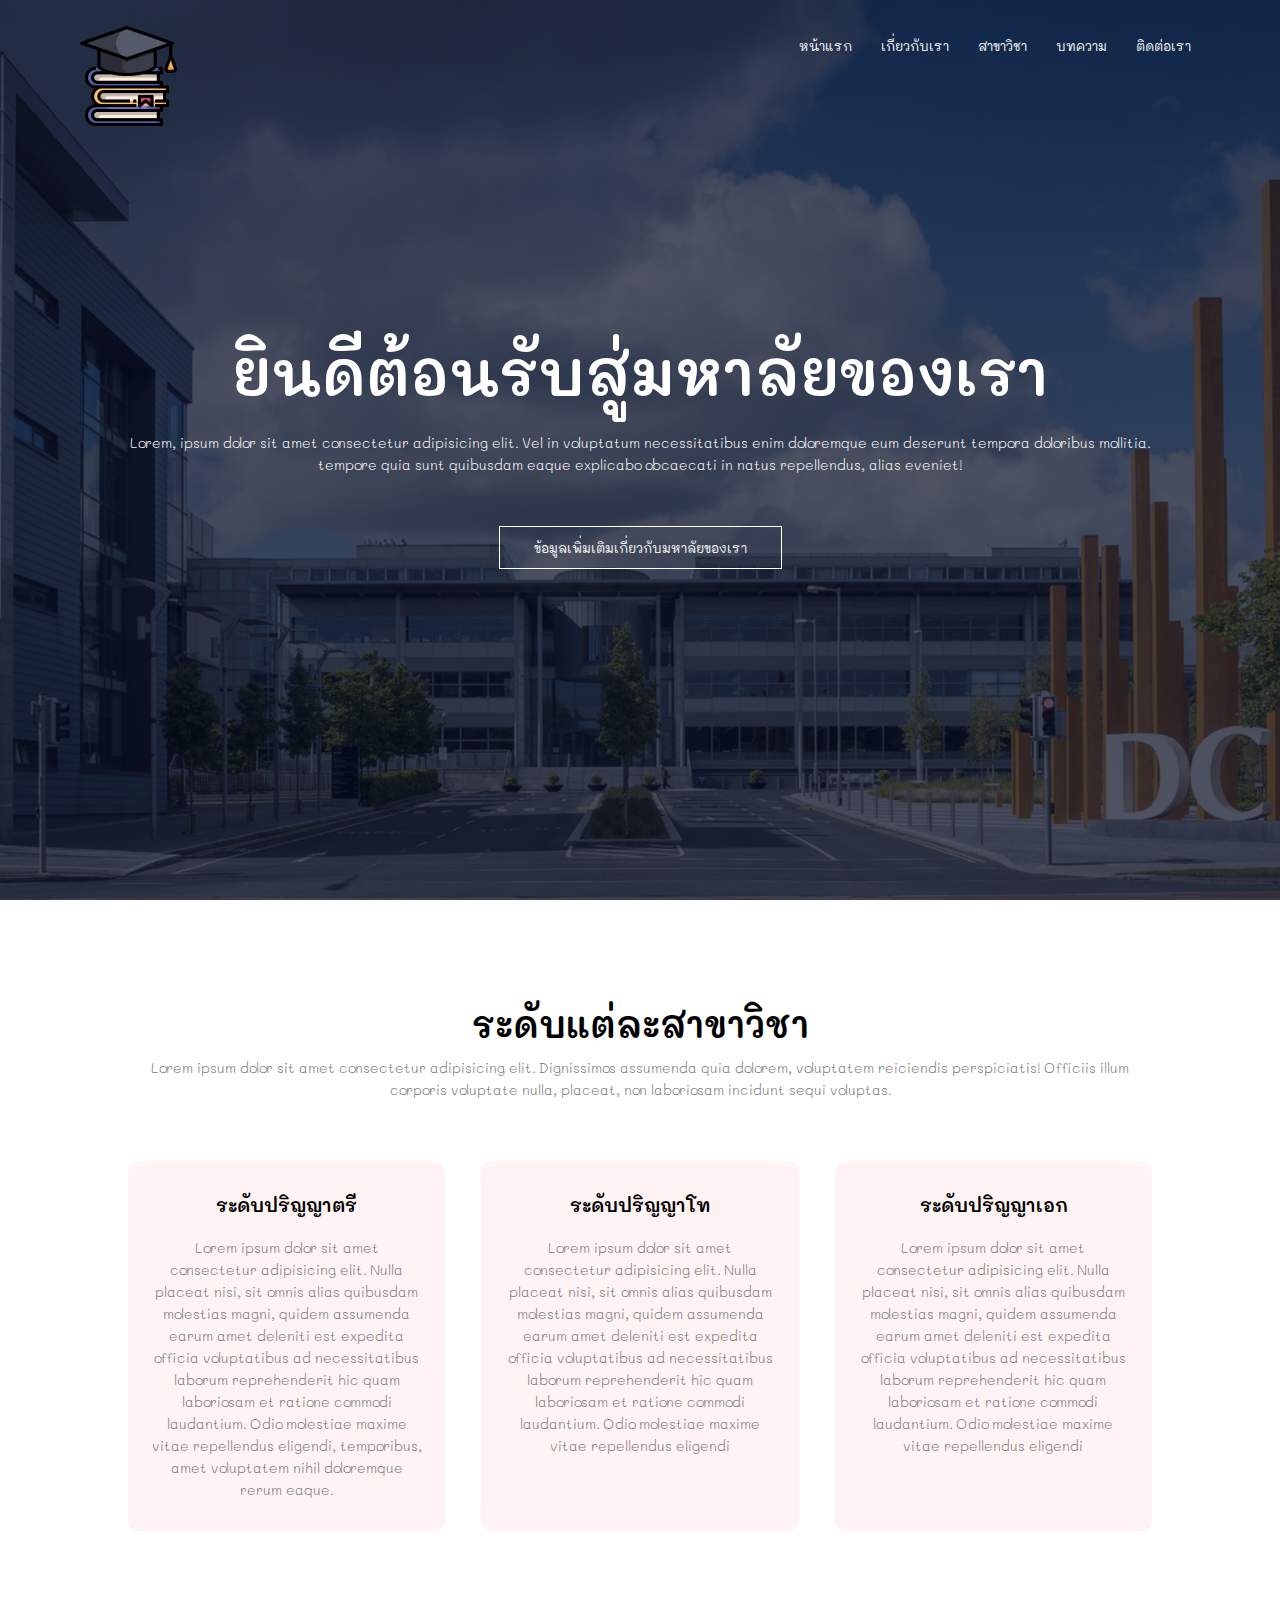
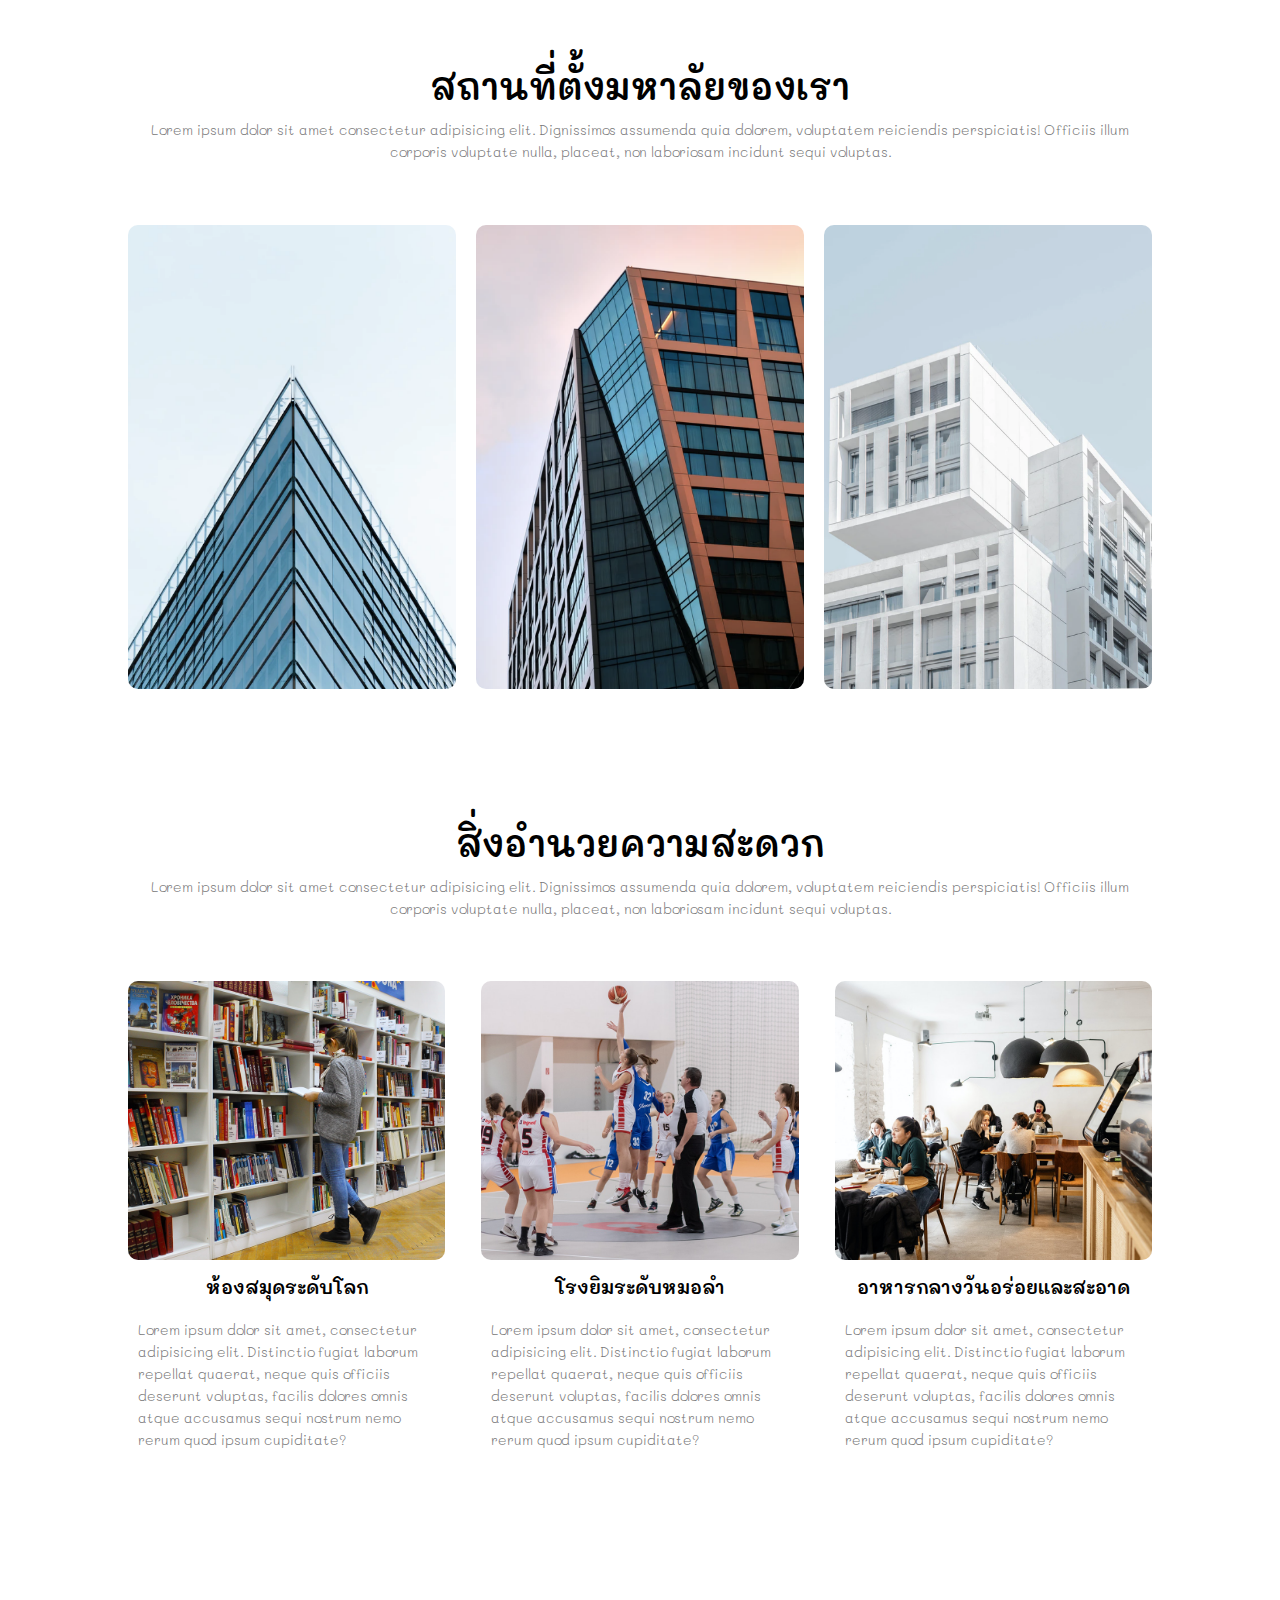
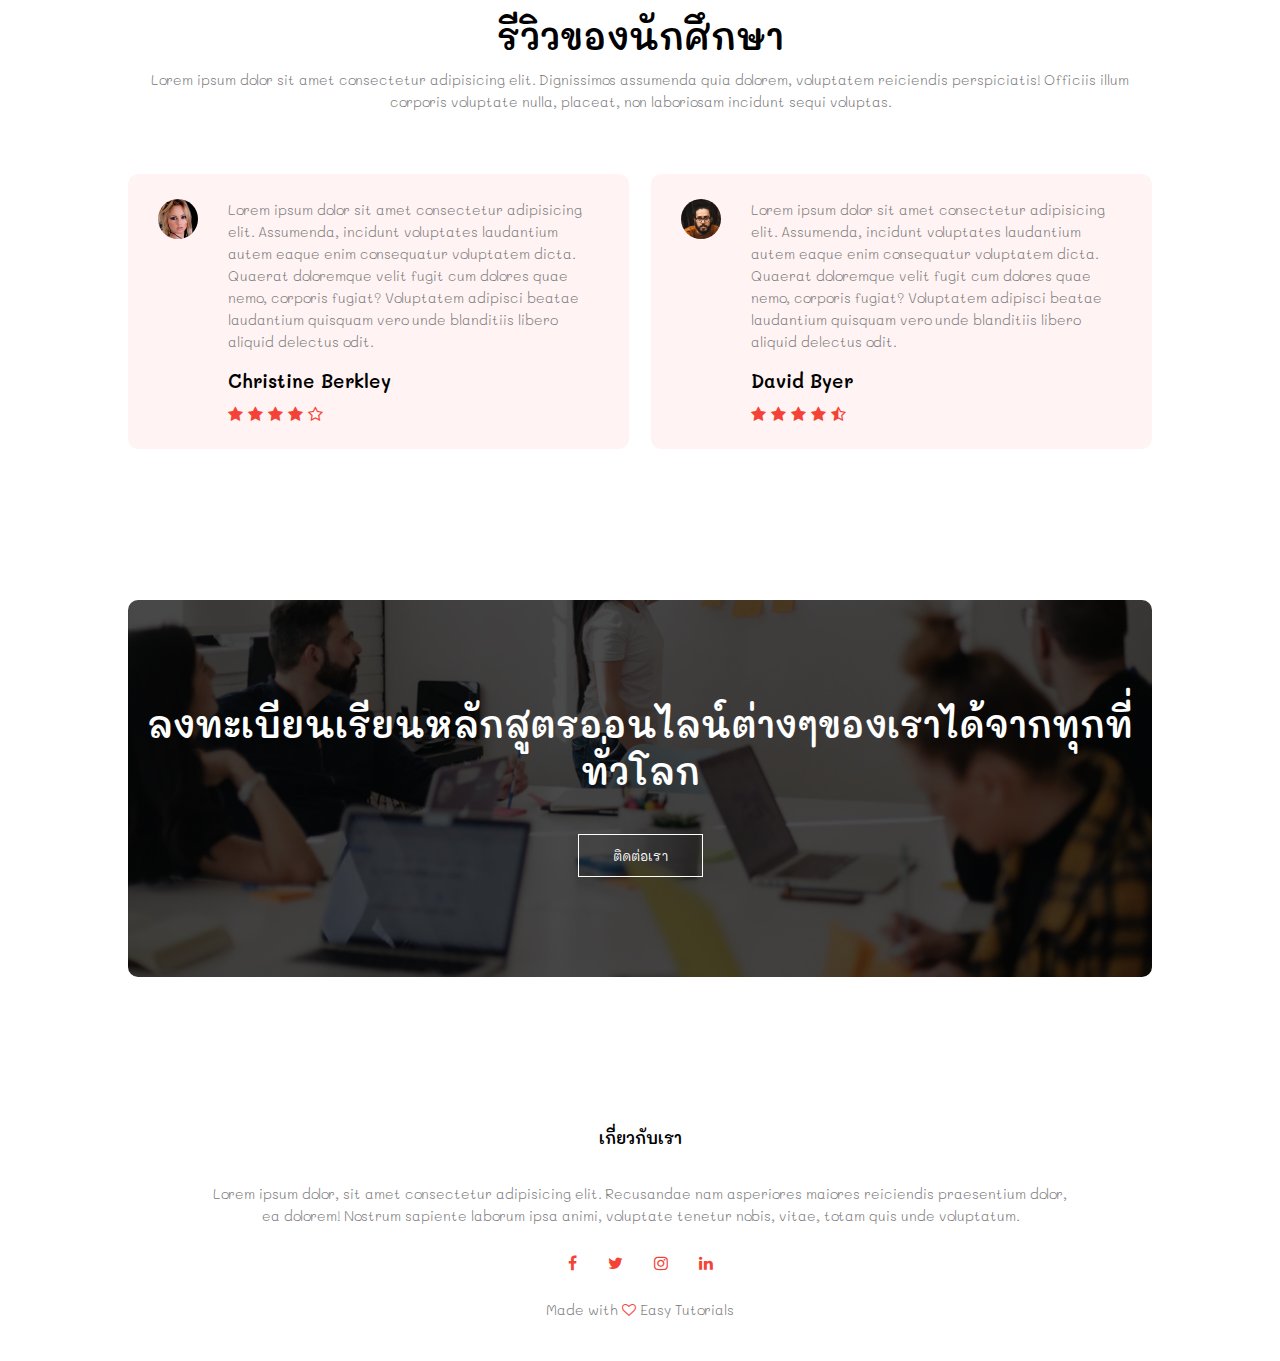
<file: index.html>
<!DOCTYPE html>
<html lang="en">
<head>
    <meta charset="UTF-8">
    <meta name="viewport" content="width=device-width, initial-scale=1.0">
    <title>University Website Design</title>
    <link rel="stylesheet" href="style.css">
    <link rel="stylesheet" href="https://cdnjs.cloudflare.com/ajax/libs/font-awesome/4.7.0/css/font-awesome.min.css">
</head>
<body>
    <section class="header">
        <nav>
            <a href="index.html"><img src="/eduford_img/graduation.png" alt=""></a>
            <div class="nav-links" id="navLinks">
                <i class="fa fa-times" onclick="hideMenu()"></i>
                <ul>
                    <li><a href="index.html">หน้าแรก</a></li>
                    <li><a href="about.html">เกี่ยวกับเรา</a></li>
                    <li><a href="course.html">สาขาวิชา</a></li>
                    <li><a href="blog.html">บทความ</a></li>
                    <li><a href="contect.html">ติดต่อเรา</a></li>
                </ul>
            </div>
            <i class="fa fa-bars" onclick="showMenu()"></i>
        </nav>
        <div class="text-box">
            <h1>ยินดีต้อนรับสู่มหาลัยของเรา</h1>
            <p>Lorem, ipsum dolor sit amet consectetur adipisicing elit. 
                Vel in voluptatum necessitatibus enim doloremque eum deserunt tempora doloribus mollitia. 
                <br/> tempore quia sunt quibusdam eaque explicabo obcaecati in natus repellendus, 
                alias eveniet!</p>
                <a href="about.html" class="hero-btn">ข้อมูลเพิ่มเติมเกี่ยวกับมหาลัยของเรา</a>
        </div>
    </section>
<!-- course -->
<section class="course">
    <h1>ระดับแต่ละสาขาวิชา</h1>
    <p>Lorem ipsum dolor sit amet consectetur adipisicing elit. Dignissimos assumenda quia dolorem, voluptatem reiciendis perspiciatis! Officiis illum corporis voluptate nulla, placeat, non laboriosam incidunt sequi voluptas.</p>

    <div class="row">
        <div class="courses-col">
            <h3>ระดับปริญญาตรี</h3>
            <p>Lorem ipsum dolor sit amet consectetur adipisicing elit. 
                Nulla placeat nisi, sit omnis alias quibusdam molestias magni, 
                quidem assumenda earum amet deleniti est expedita officia voluptatibus ad necessitatibus laborum reprehenderit hic quam laboriosam et ratione commodi laudantium. Odio molestiae maxime vitae repellendus eligendi, 
                temporibus, amet voluptatem nihil doloremque rerum eaque.</p>
        </div>
        <div class="courses-col">
            <h3>ระดับปริญญาโท</h3>
            <p>Lorem ipsum dolor sit amet consectetur adipisicing elit. 
                Nulla placeat nisi, sit omnis alias quibusdam molestias magni, 
                quidem assumenda earum amet deleniti est expedita officia voluptatibus ad necessitatibus laborum reprehenderit hic quam laboriosam et ratione commodi laudantium. Odio molestiae maxime vitae repellendus eligendi</p>
        </div>
        <div class="courses-col">
            <h3>ระดับปริญญาเอก</h3>
            <p>Lorem ipsum dolor sit amet consectetur adipisicing elit. 
                Nulla placeat nisi, sit omnis alias quibusdam molestias magni, 
                quidem assumenda earum amet deleniti est expedita officia voluptatibus ad necessitatibus laborum reprehenderit hic quam laboriosam et ratione commodi laudantium. Odio molestiae maxime vitae repellendus eligendi</p>
        </div>
    </div>
</section>
<!-- campus -->

<section class="campus">
    <h1>สถานที่ตั้งมหาลัยของเรา</h1>
    <p>Lorem ipsum dolor sit amet consectetur adipisicing elit. Dignissimos assumenda quia dolorem, voluptatem reiciendis perspiciatis! Officiis illum corporis voluptate nulla, placeat, non laboriosam incidunt sequi voluptas.</p>

    <div class="row">
        <div class="campus-col">
            <img src="eduford_img/london.png" alt="">
            <div class="layer">
                <h3>ลอนดอน</h3>
            </div>
        </div>
        <div class="campus-col">
            <img src="eduford_img/newyork.png" alt="">
            <div class="layer">
                <h3>นครนิวยอร์ก</h3>
            </div>
        </div>
        <div class="campus-col">
            <img src="eduford_img/washington.png" alt="">
            <div class="layer">
                <h3>วอชิงตัน</h3>
            </div>
        </div>
    </div>
</section>

<!-- Facilities -->
<section class="facilities">
    <h1>สิ่งอำนวยความสะดวก</h1>
    <p>Lorem ipsum dolor sit amet consectetur adipisicing elit. Dignissimos assumenda quia dolorem, voluptatem reiciendis perspiciatis! Officiis illum corporis voluptate nulla, placeat, non laboriosam incidunt sequi voluptas.</p>

    <div class="row">
        <div class="failicties-col">
            <img src="/eduford_img/library.png" alt="">
            <h3>ห้องสมุดระดับโลก</h3>
            <p>Lorem ipsum dolor sit amet, consectetur adipisicing elit. Distinctio fugiat laborum repellat quaerat, neque quis officiis deserunt voluptas, facilis dolores omnis atque accusamus sequi nostrum nemo rerum quod ipsum cupiditate?</p>
        </div>
        <div class="failicties-col">
            <img src="/eduford_img/basketball.png" alt="">
            <h3>โรงยิมระดับหมอลำ</h3>
            <p>Lorem ipsum dolor sit amet, consectetur adipisicing elit. Distinctio fugiat laborum repellat quaerat, neque quis officiis deserunt voluptas, facilis dolores omnis atque accusamus sequi nostrum nemo rerum quod ipsum cupiditate?</p>
        </div>
        <div class="failicties-col">
            <img src="/eduford_img/cafeteria.png" alt="">
            <h3>อาหารกลางวันอร่อยและสะอาด</h3>
            <p>Lorem ipsum dolor sit amet, consectetur adipisicing elit. Distinctio fugiat laborum repellat quaerat, neque quis officiis deserunt voluptas, facilis dolores omnis atque accusamus sequi nostrum nemo rerum quod ipsum cupiditate?</p>
        </div>
    </div>
</section>

<!-- testimonials -->
<section class="testimonials">
    <h1>รีวิวของนักศึกษา</h1>
    <p>Lorem ipsum dolor sit amet consectetur adipisicing elit. Dignissimos assumenda quia dolorem, voluptatem reiciendis perspiciatis! Officiis illum corporis voluptate nulla, placeat, non laboriosam incidunt sequi voluptas.</p>

    <div class="row">
        <div class="testimonial-col">
            <img src="/eduford_img/user1.jpg" alt="">
            <div>
                <p>Lorem ipsum dolor sit amet consectetur adipisicing elit. Assumenda, incidunt voluptates laudantium autem eaque enim consequatur voluptatem dicta. Quaerat doloremque velit fugit cum dolores quae nemo, corporis fugiat? Voluptatem adipisci beatae laudantium quisquam vero unde blanditiis libero aliquid delectus odit.</p>
                <h3>Christine Berkley</h3>
                <i class="fa fa-star"></i>
                <i class="fa fa-star"></i>
                <i class="fa fa-star"></i>
                <i class="fa fa-star"></i>
                <i class="fa fa-star-o"></i>
            </div>
        </div>
        <div class="testimonial-col">
            <img src="/eduford_img/user2.jpg" alt="">
            <div>
                <p>Lorem ipsum dolor sit amet consectetur adipisicing elit. Assumenda, incidunt voluptates laudantium autem eaque enim consequatur voluptatem dicta. Quaerat doloremque velit fugit cum dolores quae nemo, corporis fugiat? Voluptatem adipisci beatae laudantium quisquam vero unde blanditiis libero aliquid delectus odit.</p>
                <h3>David Byer</h3>
                <i class="fa fa-star"></i>
                <i class="fa fa-star"></i>
                <i class="fa fa-star"></i>
                <i class="fa fa-star"></i>
                <i class="fa fa-star-half-o"></i>
            </div>
        </div>
    </div>
</section>

<!-- Call to Action -->
<section class="cta">
    <h1>ลงทะเบียนเรียนหลักสูตรออนไลน์ต่างๆของเราได้จากทุกที่ทั่วโลก</h1>
    <a href="contect.html" class="hero-btn">ติดต่อเรา</a>
</section>

<!-- Footer -->
<section class="footer">
    <h4>เกี่ยวกับเรา</h4>
    <p>Lorem ipsum dolor, sit amet consectetur adipisicing elit. Recusandae nam asperiores maiores reiciendis praesentium dolor,<br/> ea dolorem! Nostrum sapiente laborum ipsa animi, voluptate tenetur nobis, vitae, totam quis unde voluptatum.</p>
    <div class="icons">
        <i class="fa fa-facebook"></i>
        <i class="fa fa-twitter"></i>
        <i class="fa fa-instagram"></i>
        <i class="fa fa-linkedin"></i>
    </div>
    <p>Made with <i class="fa fa-heart-o"></i> Easy Tutorials</p>
</section>

<!-- JavaScript for Toggle Menu -->
    <script>
        var navLink=document.getElementById("navLinks")

        function showMenu(){
            navLink.style.right="0"
        }
        function hideMenu(){
            navLink.style.right="-200px"
        }
    </script>
</body>
</html>
</file>
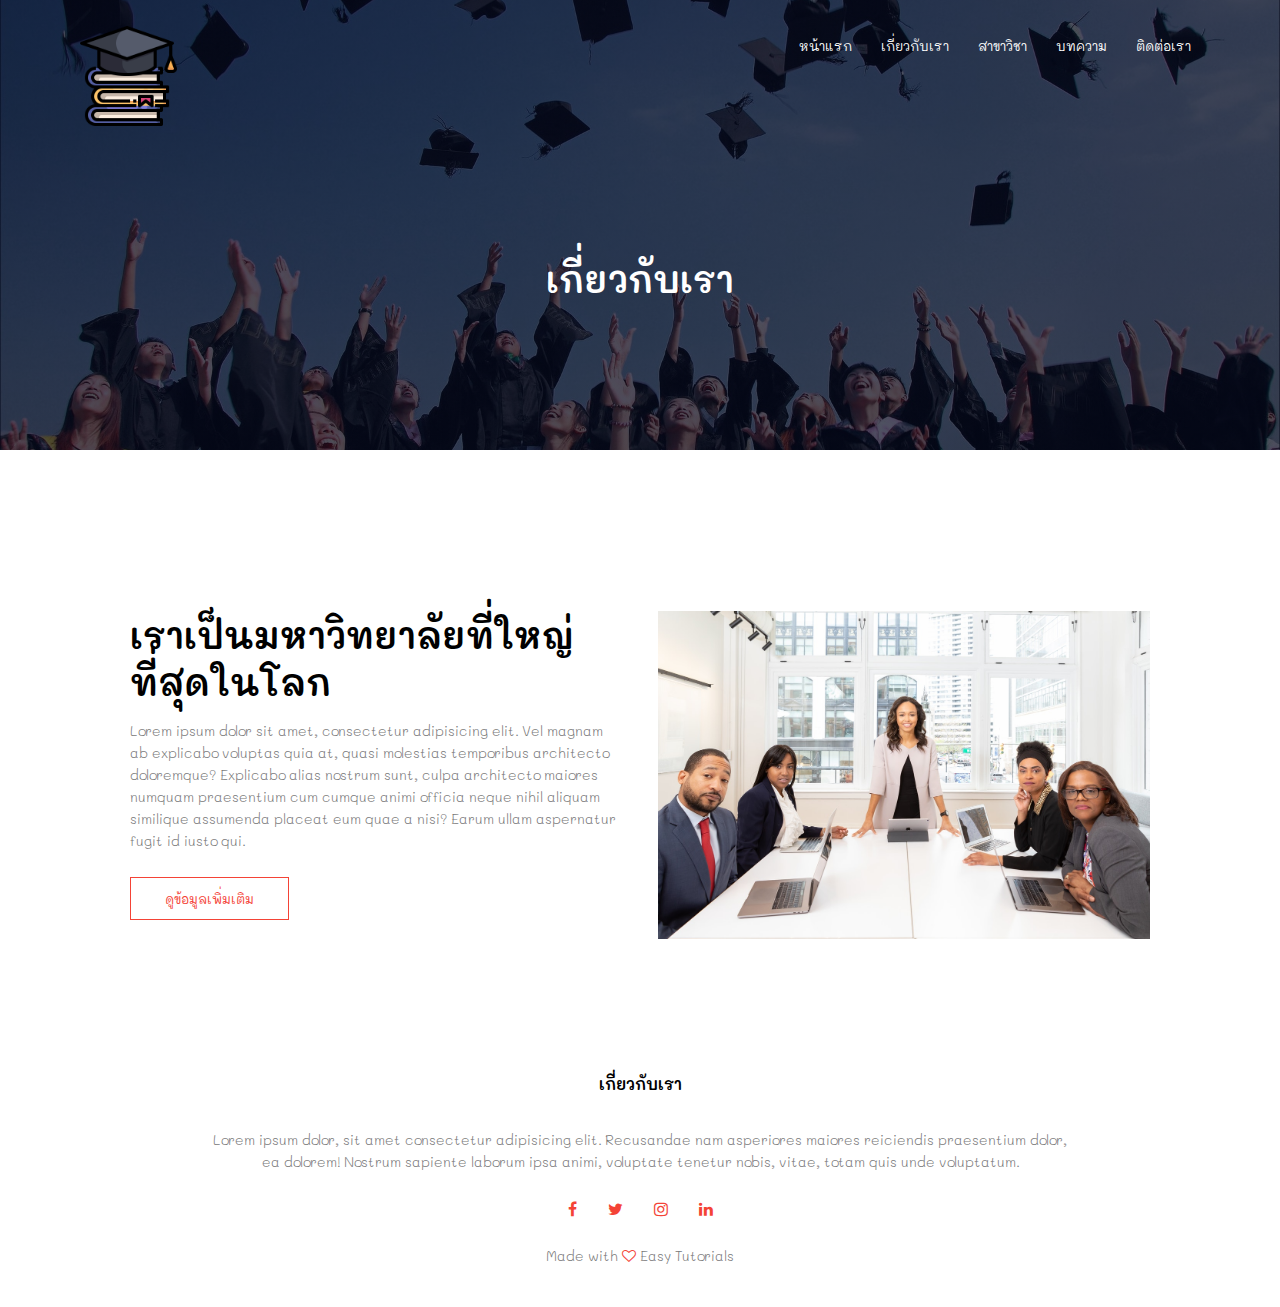
<file: about.html>
<!DOCTYPE html>
<html lang="en">
<head>
    <meta charset="UTF-8">
    <meta name="viewport" content="width=device-width, initial-scale=1.0">
    <title>University Website Design</title>
    <link rel="stylesheet" href="style.css">
    <link rel="stylesheet" href="https://cdnjs.cloudflare.com/ajax/libs/font-awesome/4.7.0/css/font-awesome.min.css">
</head>
<body>
    <section class="sub-header">
        <nav>
            <a href="index.html"><img src="/eduford_img/graduation.png" alt=""></a>
            <div class="nav-links" id="navLinks">
                <i class="fa fa-times" onclick="hideMenu()"></i>
                <ul>
                    <li><a href="index.html">หน้าแรก</a></li>
                    <li><a href="about.html">เกี่ยวกับเรา</a></li>
                    <li><a href="course.html">สาขาวิชา</a></li>
                    <li><a href="blog.html">บทความ</a></li>
                    <li><a href="contect.html">ติดต่อเรา</a></li>
                </ul>
            </div>
            <i class="fa fa-bars" onclick="showMenu()"></i>
        </nav>
       <h1>เกี่ยวกับเรา</h1>
    </section>
    <!-- about us content -->
<section class="about-us">
    <div class="row">
        <div class="about-col">
            <h1>เราเป็นมหาวิทยาลัยที่ใหญ่ที่สุดในโลก</h1>
            <p>Lorem ipsum dolor sit amet, 
                consectetur adipisicing elit. 
                Vel magnam ab explicabo voluptas quia at, 
                quasi molestias temporibus architecto doloremque? 
                Explicabo alias nostrum sunt, 
                culpa architecto maiores numquam praesentium cum cumque animi officia neque nihil aliquam similique assumenda placeat eum quae a nisi? 
                Earum ullam aspernatur fugit id iusto qui.</p>
                <a href="blog.html" class="hero-btn red-btn">ดูข้อมูลเพิ่มเติม</a>
        </div>
        <div class="about-col">
            <img src="/eduford_img/about.jpg" alt="img-about">
        </div>
    </div>
</section>

<!-- Footer -->
<section class="footer">
    <h4>เกี่ยวกับเรา</h4>
    <p>Lorem ipsum dolor, sit amet consectetur adipisicing elit. Recusandae nam asperiores maiores reiciendis praesentium dolor,<br/> ea dolorem! Nostrum sapiente laborum ipsa animi, voluptate tenetur nobis, vitae, totam quis unde voluptatum.</p>
    <div class="icons">
        <i class="fa fa-facebook"></i>
        <i class="fa fa-twitter"></i>
        <i class="fa fa-instagram"></i>
        <i class="fa fa-linkedin"></i>
    </div>
    <p>Made with <i class="fa fa-heart-o"></i> Easy Tutorials</p>
</section>

<!-- JavaScript for Toggle Menu -->
    <script>
        var navLink=document.getElementById("navLinks")

        function showMenu(){
            navLink.style.right="0"
        }
        function hideMenu(){
            navLink.style.right="-200px"
        }
    </script>
</body>
</html>
</file>
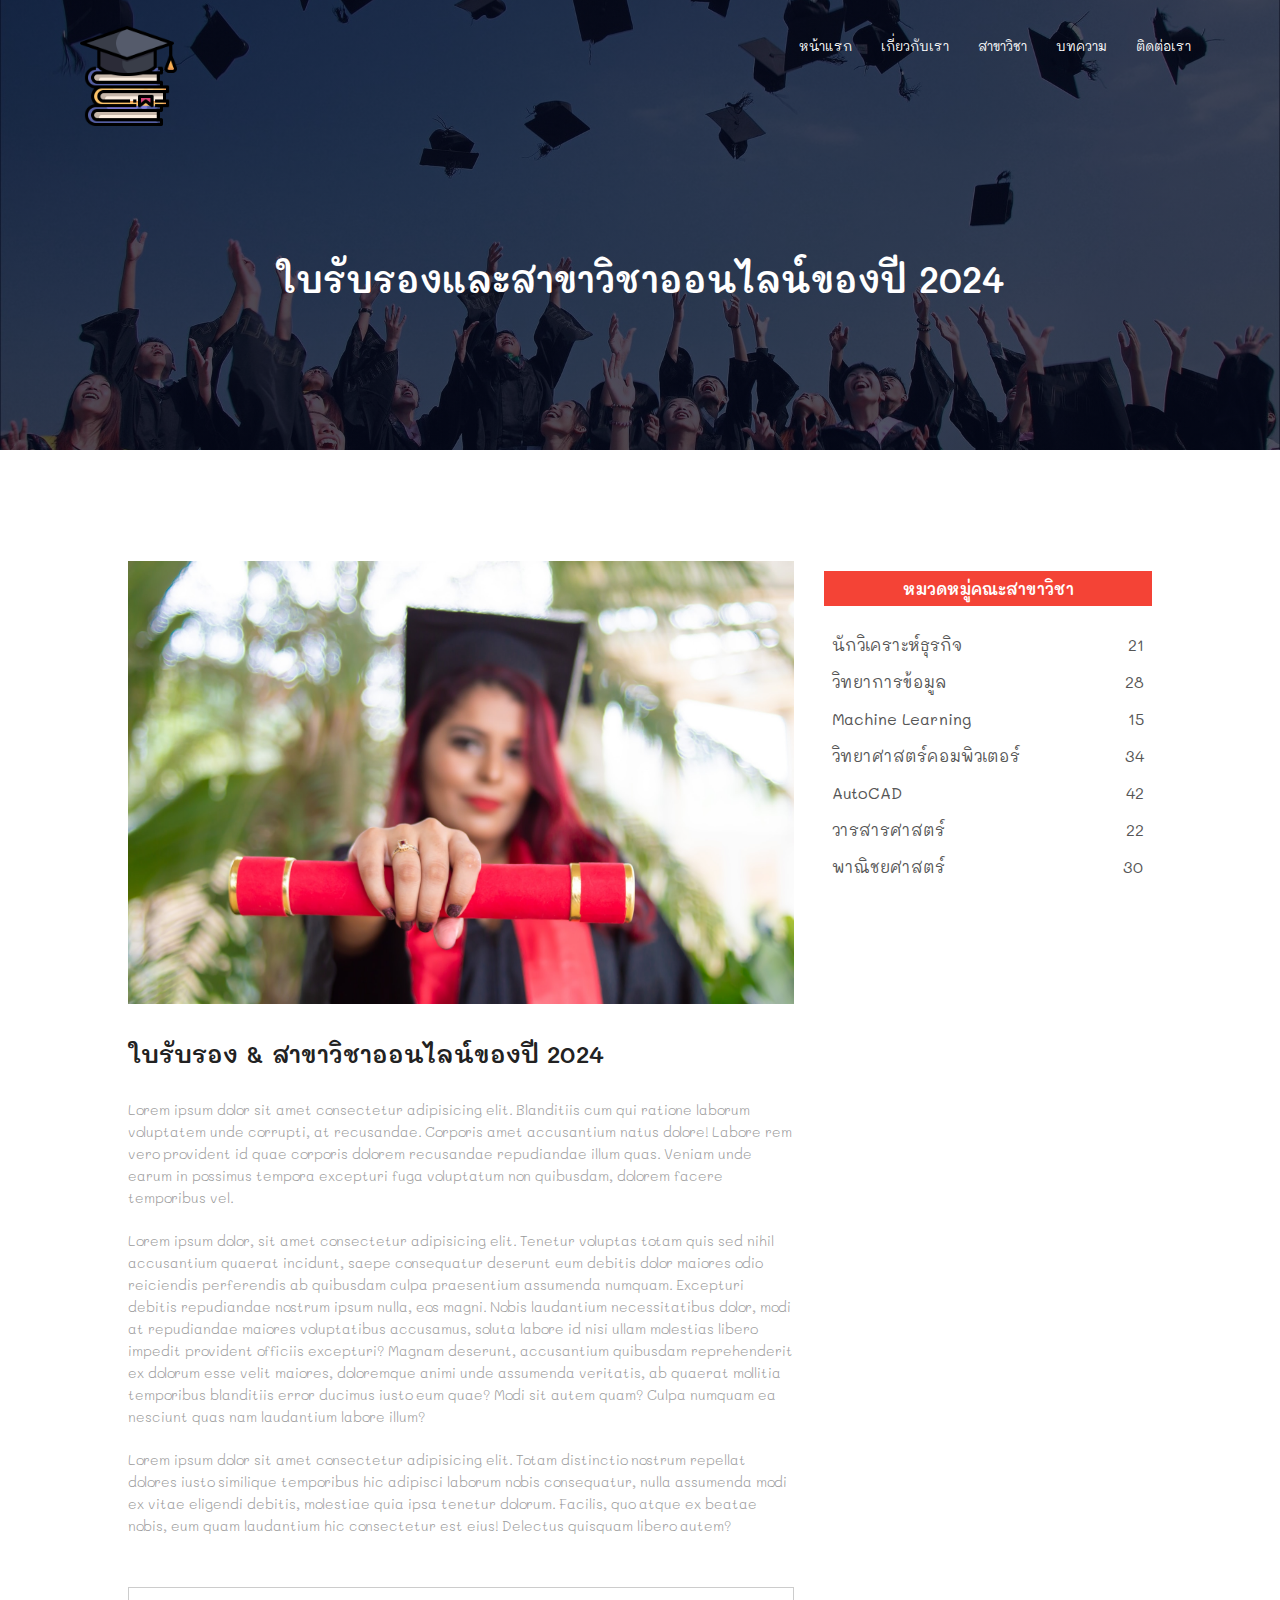
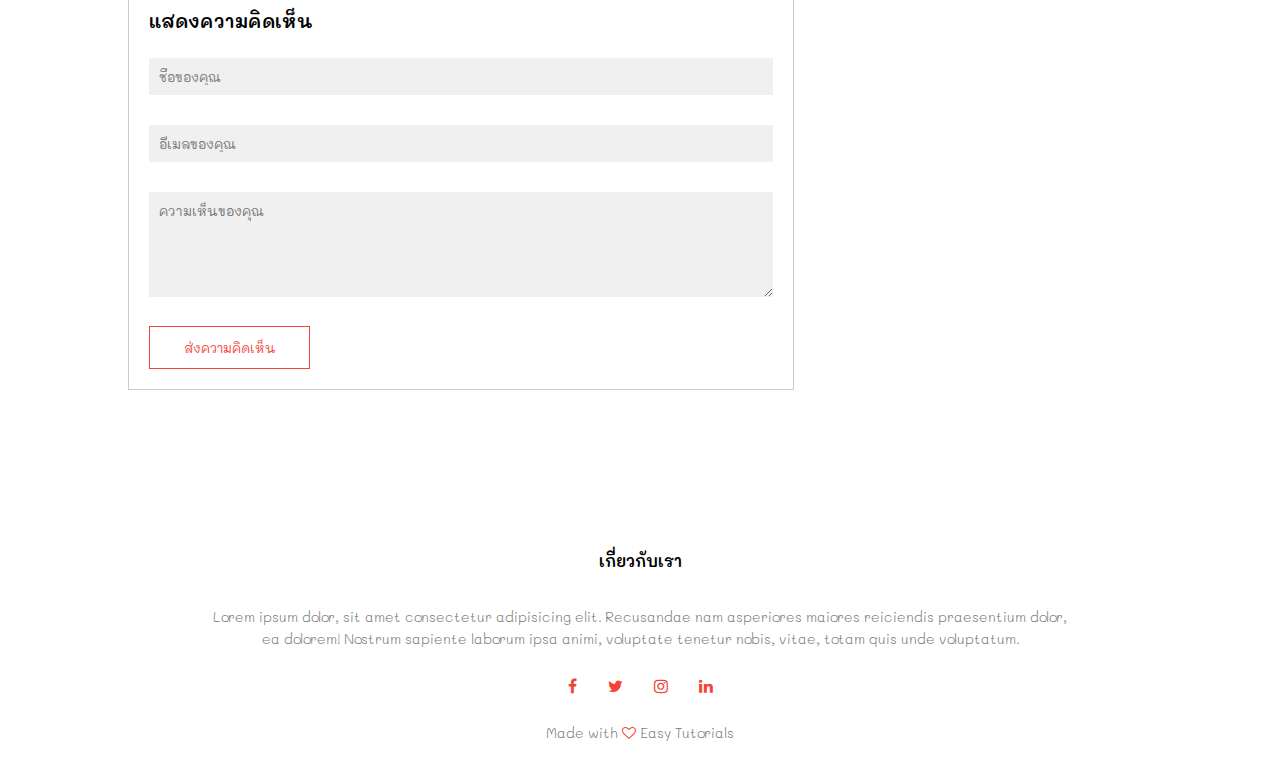
<file: blog.html>
<!DOCTYPE html>
<html lang="en">
<head>
    <meta charset="UTF-8">
    <meta name="viewport" content="width=device-width, initial-scale=1.0">
    <title>University Website Design</title>
    <link rel="stylesheet" href="style.css">
    <link rel="stylesheet" href="https://cdnjs.cloudflare.com/ajax/libs/font-awesome/4.7.0/css/font-awesome.min.css">
</head>
<body>
    <section class="sub-header">
        <nav>
            <a href="index.html"><img src="/eduford_img/graduation.png" alt=""></a>
            <div class="nav-links" id="navLinks">
                <i class="fa fa-times" onclick="hideMenu()"></i>
                <ul>
                    <li><a href="index.html">หน้าแรก</a></li>
                    <li><a href="about.html">เกี่ยวกับเรา</a></li>
                    <li><a href="course.html">สาขาวิชา</a></li>
                    <li><a href="blog.html">บทความ</a></li>
                    <li><a href="contect.html">ติดต่อเรา</a></li>
                </ul>
            </div>
            <i class="fa fa-bars" onclick="showMenu()"></i>
        </nav>
       <h1>ใบรับรองและสาขาวิชาออนไลน์ของปี 2024</h1>
    </section>
    <!-- blog page content-->
<section class="blog-content">
    <div class="row">
        <div class="blog-left">
            <img src="/eduford_img/certificate.jpg" alt="">
            <h2>ใบรับรอง &amp สาขาวิชาออนไลน์ของปี 2024</h2>
            <p>Lorem ipsum dolor sit amet consectetur adipisicing elit. Blanditiis cum qui ratione laborum voluptatem unde corrupti, at recusandae. Corporis amet accusantium natus dolore! Labore rem vero provident id quae corporis dolorem recusandae repudiandae illum quas. Veniam unde earum in possimus tempora excepturi fuga voluptatum non quibusdam, dolorem facere temporibus vel.</p>
            <br>
            <p>Lorem ipsum dolor, sit amet consectetur adipisicing elit. Tenetur voluptas totam quis sed nihil accusantium quaerat incidunt, saepe consequatur deserunt eum debitis dolor maiores odio reiciendis perferendis ab quibusdam culpa praesentium assumenda numquam. Excepturi debitis repudiandae nostrum ipsum nulla, eos magni. Nobis laudantium necessitatibus dolor, modi at repudiandae maiores voluptatibus accusamus, soluta labore id nisi ullam molestias libero impedit provident officiis excepturi? Magnam deserunt, accusantium quibusdam reprehenderit ex dolorum esse velit maiores, doloremque animi unde assumenda veritatis, ab quaerat mollitia temporibus blanditiis error ducimus iusto eum quae? Modi sit autem quam? Culpa numquam ea nesciunt quas nam laudantium labore illum?</p>
            <br>
            <p>Lorem ipsum dolor sit amet consectetur adipisicing elit. Totam distinctio nostrum repellat dolores iusto similique temporibus hic adipisci laborum nobis consequatur, nulla assumenda modi ex vitae eligendi debitis, molestiae quia ipsa tenetur dolorum. Facilis, quo atque ex beatae nobis, eum quam laudantium hic consectetur est eius! Delectus quisquam libero autem?</p>

            <div class="comment-box">
                <h3>แสดงความคิดเห็น</h3>
                <form action="" class="comment-form">
                    <input type="text" placeholder="ชื่อของคุณ">
                    <input type="email" placeholder="อีเมลของคุณ">
                    <textarea rows="5" placeholder="ความเห็นของคุณ"></textarea>
                    <button type="submit" class="hero-btn red-btn">ส่งความคิดเห็น</button>
                </form>
            </div>
        </div>
        <div class="blog-right">
            <h3>หมวดหมู่คณะสาขาวิชา</h3>
            <div>
                <span>นักวิเคราะห์ธุรกิจ</span>
                <span>21</span>
            </div>
            <div>
                <span>วิทยาการข้อมูล</span>
                <span>28</span>
            </div>
            <div>
                <span>Machine Learning</span>
                <span>15</span>
            </div>
            <div>
                <span>วิทยาศาสตร์คอมพิวเตอร์</span>
                <span>34</span>
            </div>
            <div>
                <span>AutoCAD</span>
                <span>42</span>
            </div>
            <div>
                <span>วารสารศาสตร์</span>
                <span>22</span>
            </div>
            <div>
                <span>พาณิชยศาสตร์</span>
                <span>30</span>
            </div>
        </div>
    </div>
</section>
<!-- Footer -->
<section class="footer">
    <h4>เกี่ยวกับเรา</h4>
    <p>Lorem ipsum dolor, sit amet consectetur adipisicing elit. Recusandae nam asperiores maiores reiciendis praesentium dolor,<br/> ea dolorem! Nostrum sapiente laborum ipsa animi, voluptate tenetur nobis, vitae, totam quis unde voluptatum.</p>
    <div class="icons">
        <i class="fa fa-facebook"></i>
        <i class="fa fa-twitter"></i>
        <i class="fa fa-instagram"></i>
        <i class="fa fa-linkedin"></i>
    </div>
    <p>Made with <i class="fa fa-heart-o"></i> Easy Tutorials</p>
</section>
    

<!-- JavaScript for Toggle Menu -->
    <script>
        var navLink=document.getElementById("navLinks")

        function showMenu(){
            navLink.style.right="0"
        }
        function hideMenu(){
            navLink.style.right="-200px"
        }
    </script>
</body>
</html>
</file>
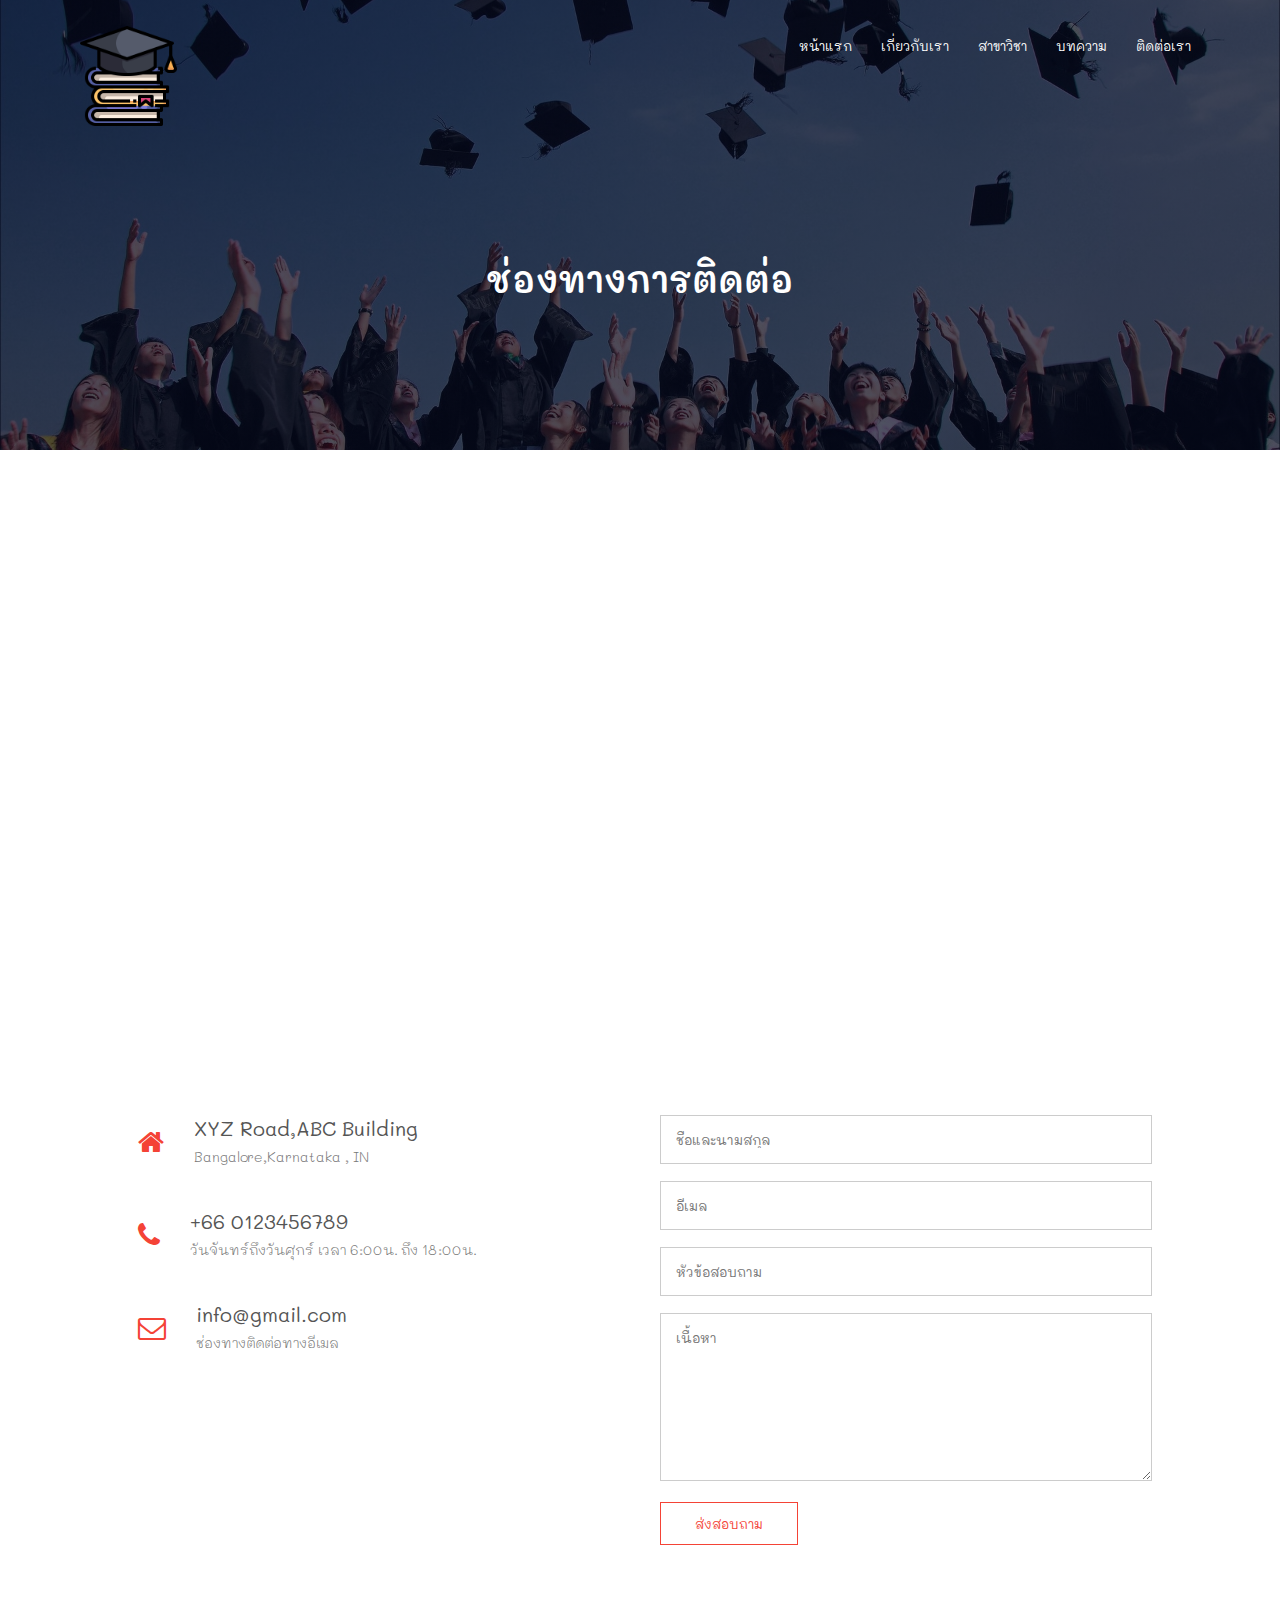
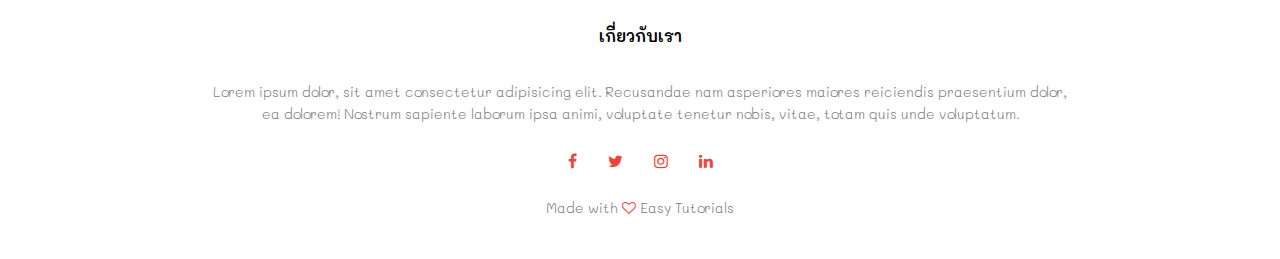
<file: contect.html>
<!DOCTYPE html>
<html lang="en">
<head>
    <meta charset="UTF-8">
    <meta name="viewport" content="width=device-width, initial-scale=1.0">
    <title>University Website Design</title>
    <link rel="stylesheet" href="style.css">
    <link rel="stylesheet" href="https://cdnjs.cloudflare.com/ajax/libs/font-awesome/4.7.0/css/font-awesome.min.css">
</head>
<body>
    <section class="sub-header">
        <nav>
            <a href="index.html"><img src="/eduford_img/graduation.png" alt=""></a>
            <div class="nav-links" id="navLinks">
                <i class="fa fa-times" onclick="hideMenu()"></i>
                <ul>
                    <li><a href="index.html">หน้าแรก</a></li>
                    <li><a href="about.html">เกี่ยวกับเรา</a></li>
                    <li><a href="course.html">สาขาวิชา</a></li>
                    <li><a href="blog.html">บทความ</a></li>
                    <li><a href="contect.html">ติดต่อเรา</a></li>
                </ul>
            </div>
            <i class="fa fa-bars" onclick="showMenu()"></i>
        </nav>
       <h1>ช่องทางการติดต่อ</h1>
    </section>
<!-- contact us -->
<section class="location">
    <iframe src="https://www.google.com/maps/embed?pb=!1m18!1m12!1m3!1d158858.182370726!2d-0.10159865000000001!3d51.52864165!2m3!1f0!2f0!3f0!3m2!1i1024!2i768!4f13.1!3m3!1m2!1s0x47d8a00baf21de75%3A0x52963a5addd52a99!2z4Lil4Lit4LiZ4LiU4Lit4LiZIOC4quC4q-C4o-C4suC4iuC4reC4suC4k-C4suC4iOC4seC4geC4ow!5e0!3m2!1sth!2sth!4v1716774585438!5m2!1sth!2sth" width="600" height="450" style="border:0;" allowfullscreen="" loading="lazy" referrerpolicy="no-referrer-when-downgrade"></iframe>
</section>

<section class="contact-us">
    <div class="row">
        <div class="contact-col">
           <div>
            <i class="fa fa-home"></i>
            <span>
                <h5>XYZ Road,ABC Building</h5>
                <p>Bangalore,Karnataka , IN</p>
            </span>
           </div>
           <div>
            <i class="fa fa-phone"></i>
            <span>
                <h5>+66 0123456789</h5>
                <p>วันจันทร์ถึงวันศุกร์ เวลา 6:00น. ถึง 18:00น.</p>
            </span>
           </div>
           <div>
            <i class="fa fa-envelope-o"></i>
            <span>
                <h5>info@gmail.com</h5>
                <p>ช่องทางติดต่อทางอีเมล</p>
            </span>
           </div>
        </div>
        <div class="contact-col">
            <form action="form-handle.php" method="post">
                <input type="text" name="name" placeholder="ชื่อและนามสกุล" required>
                <input type="text" name="email" placeholder="อีเมล" required>
                <input type="text" name="subject" placeholder="หัวข้อสอบถาม" required>
                <textarea name="message" rows="8" placeholder="เนื้อหา" required></textarea>
                <button type="submit" class="hero-btn red-btn">ส่งสอบถาม</button>
            </form>
        </div>
    </div>
</section>

<!-- Footer -->
<section class="footer">
    <h4>เกี่ยวกับเรา</h4>
    <p>Lorem ipsum dolor, sit amet consectetur adipisicing elit. Recusandae nam asperiores maiores reiciendis praesentium dolor,<br/> ea dolorem! Nostrum sapiente laborum ipsa animi, voluptate tenetur nobis, vitae, totam quis unde voluptatum.</p>
    <div class="icons">
        <i class="fa fa-facebook"></i>
        <i class="fa fa-twitter"></i>
        <i class="fa fa-instagram"></i>
        <i class="fa fa-linkedin"></i>
    </div>
    <p>Made with <i class="fa fa-heart-o"></i> Easy Tutorials</p>
</section>
    

<!-- JavaScript for Toggle Menu -->
    <script>
        var navLink=document.getElementById("navLinks")

        function showMenu(){
            navLink.style.right="0"
        }
        function hideMenu(){
            navLink.style.right="-200px"
        }
    </script>
</body>
</html>
</file>
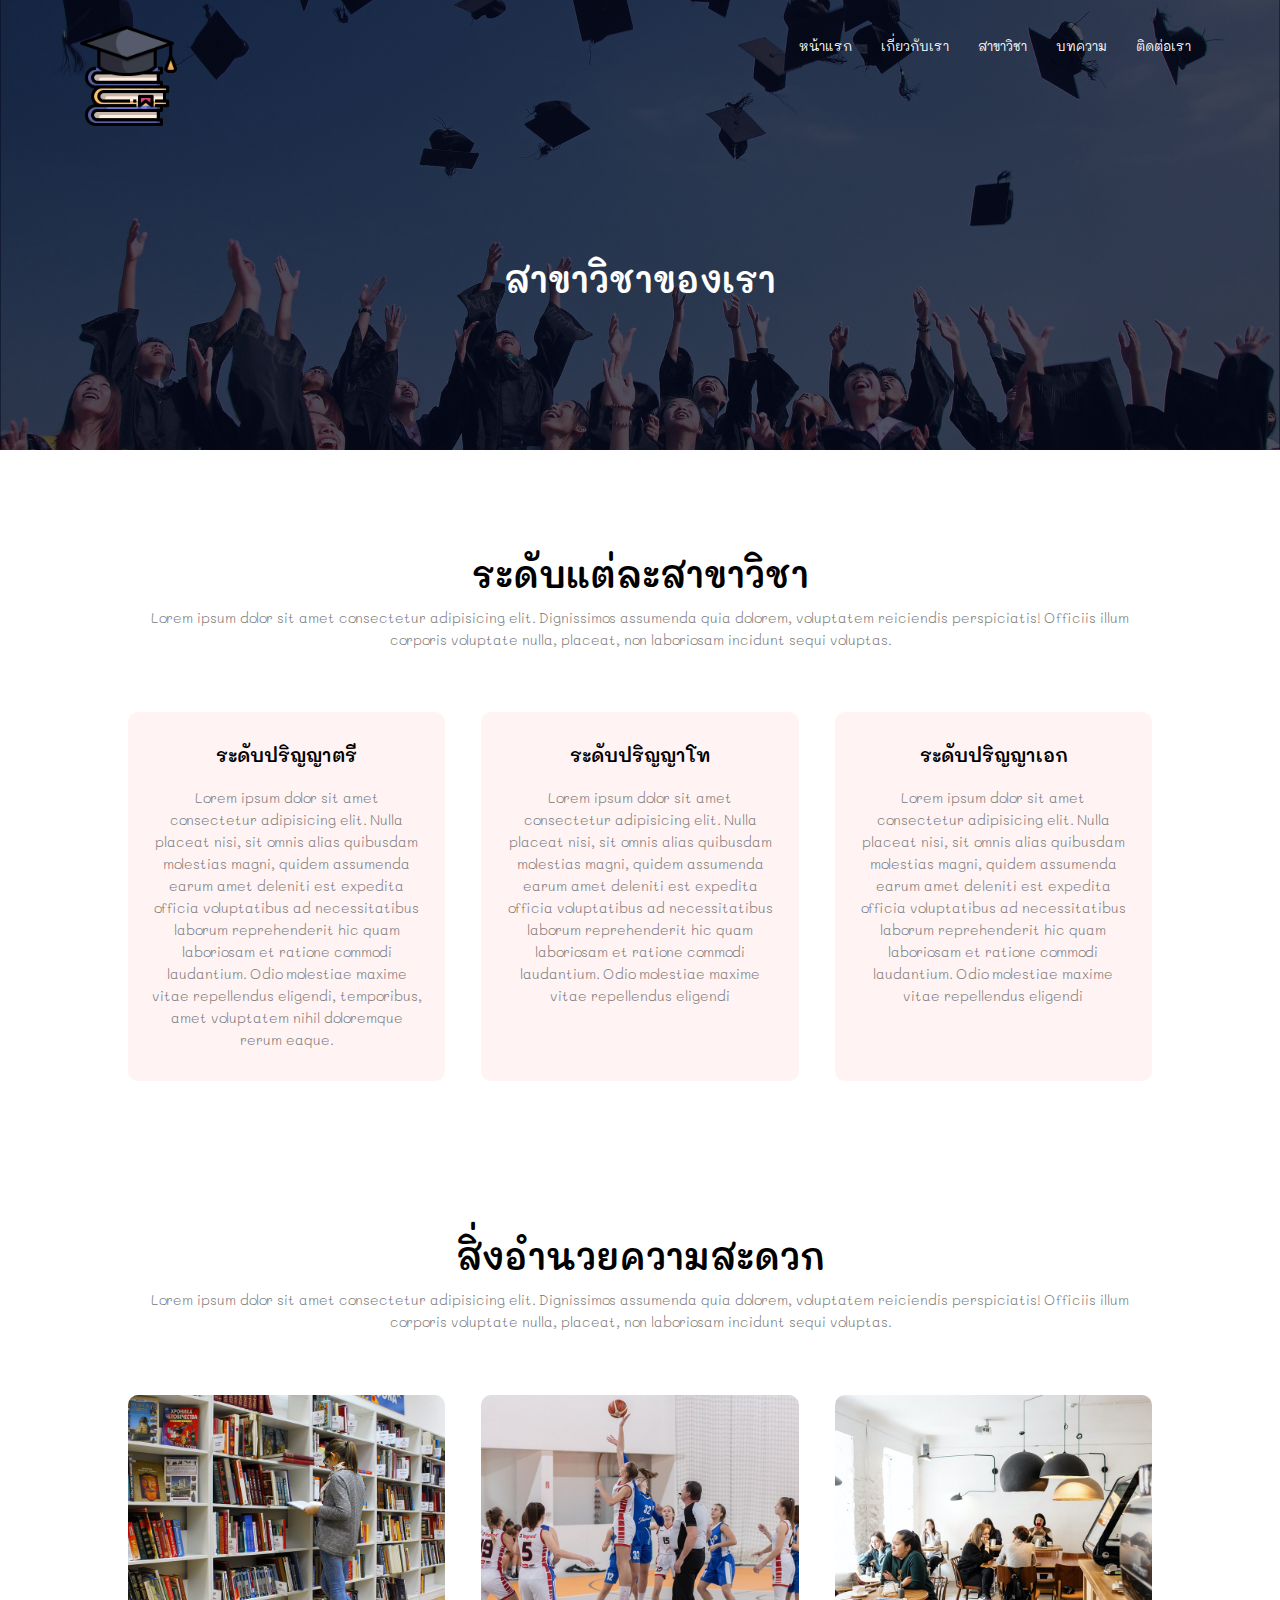
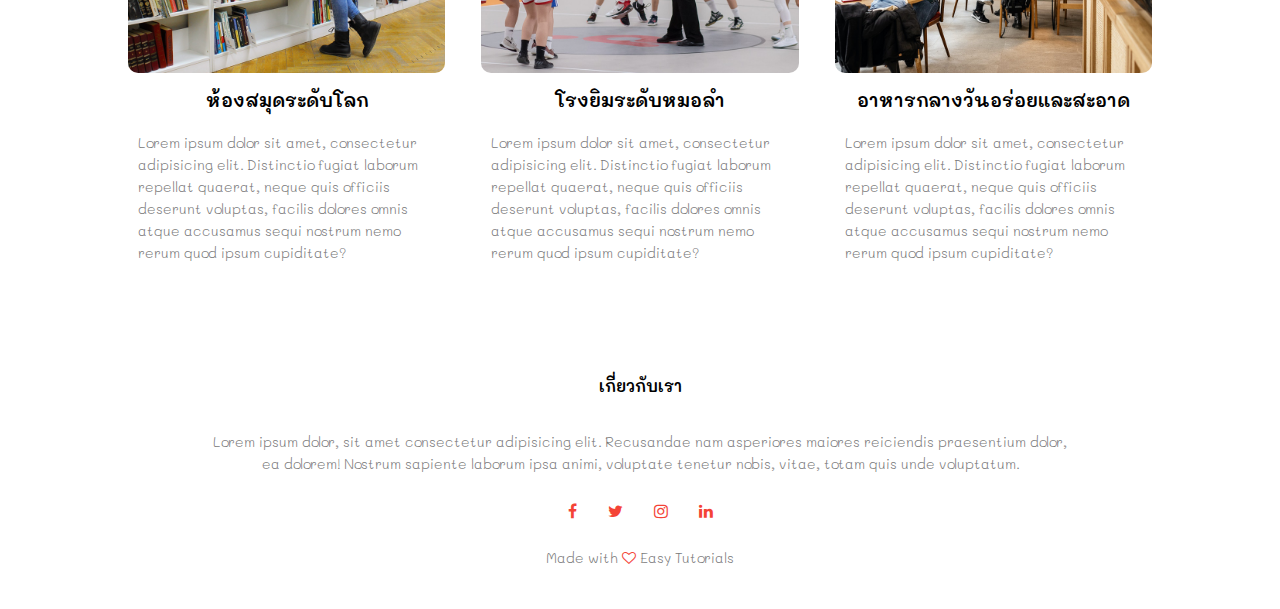
<file: course.html>
<!DOCTYPE html>
<html lang="en">
<head>
    <meta charset="UTF-8">
    <meta name="viewport" content="width=device-width, initial-scale=1.0">
    <title>University Website Design</title>
    <link rel="stylesheet" href="style.css">
    <link rel="stylesheet" href="https://cdnjs.cloudflare.com/ajax/libs/font-awesome/4.7.0/css/font-awesome.min.css">
</head>
<body>
    <section class="sub-header">
        <nav>
            <a href="index.html"><img src="/eduford_img/graduation.png" alt=""></a>
            <div class="nav-links" id="navLinks">
                <i class="fa fa-times" onclick="hideMenu()"></i>
                <ul>
                    <li><a href="index.html">หน้าแรก</a></li>
                    <li><a href="about.html">เกี่ยวกับเรา</a></li>
                    <li><a href="course.html">สาขาวิชา</a></li>
                    <li><a href="blog.html">บทความ</a></li>
                    <li><a href="contect.html">ติดต่อเรา</a></li>
                </ul>
            </div>
            <i class="fa fa-bars" onclick="showMenu()"></i>
        </nav>
       <h1>สาขาวิชาของเรา</h1>
    </section>
    <!-- Course -->
    <section class="course">
        <h1>ระดับแต่ละสาขาวิชา</h1>
        <p>Lorem ipsum dolor sit amet consectetur adipisicing elit. Dignissimos assumenda quia dolorem, voluptatem reiciendis perspiciatis! Officiis illum corporis voluptate nulla, placeat, non laboriosam incidunt sequi voluptas.</p>
    
        <div class="row">
            <div class="courses-col">
                <h3>ระดับปริญญาตรี</h3>
                <p>Lorem ipsum dolor sit amet consectetur adipisicing elit. 
                    Nulla placeat nisi, sit omnis alias quibusdam molestias magni, 
                    quidem assumenda earum amet deleniti est expedita officia voluptatibus ad necessitatibus laborum reprehenderit hic quam laboriosam et ratione commodi laudantium. Odio molestiae maxime vitae repellendus eligendi, 
                    temporibus, amet voluptatem nihil doloremque rerum eaque.</p>
            </div>
            <div class="courses-col">
                <h3>ระดับปริญญาโท</h3>
                <p>Lorem ipsum dolor sit amet consectetur adipisicing elit. 
                    Nulla placeat nisi, sit omnis alias quibusdam molestias magni, 
                    quidem assumenda earum amet deleniti est expedita officia voluptatibus ad necessitatibus laborum reprehenderit hic quam laboriosam et ratione commodi laudantium. Odio molestiae maxime vitae repellendus eligendi</p>
            </div>
            <div class="courses-col">
                <h3>ระดับปริญญาเอก</h3>
                <p>Lorem ipsum dolor sit amet consectetur adipisicing elit. 
                    Nulla placeat nisi, sit omnis alias quibusdam molestias magni, 
                    quidem assumenda earum amet deleniti est expedita officia voluptatibus ad necessitatibus laborum reprehenderit hic quam laboriosam et ratione commodi laudantium. Odio molestiae maxime vitae repellendus eligendi</p>
            </div>
        </div>
    </section>
    <!-- facilities -->
    <section class="facilities">
        <h1>สิ่งอำนวยความสะดวก</h1>
        <p>Lorem ipsum dolor sit amet consectetur adipisicing elit. Dignissimos assumenda quia dolorem, voluptatem reiciendis perspiciatis! Officiis illum corporis voluptate nulla, placeat, non laboriosam incidunt sequi voluptas.</p>
    
        <div class="row">
            <div class="failicties-col">
                <img src="/eduford_img/library.png" alt="">
                <h3>ห้องสมุดระดับโลก</h3>
                <p>Lorem ipsum dolor sit amet, consectetur adipisicing elit. Distinctio fugiat laborum repellat quaerat, neque quis officiis deserunt voluptas, facilis dolores omnis atque accusamus sequi nostrum nemo rerum quod ipsum cupiditate?</p>
            </div>
            <div class="failicties-col">
                <img src="/eduford_img/basketball.png" alt="">
                <h3>โรงยิมระดับหมอลำ</h3>
                <p>Lorem ipsum dolor sit amet, consectetur adipisicing elit. Distinctio fugiat laborum repellat quaerat, neque quis officiis deserunt voluptas, facilis dolores omnis atque accusamus sequi nostrum nemo rerum quod ipsum cupiditate?</p>
            </div>
            <div class="failicties-col">
                <img src="/eduford_img/cafeteria.png" alt="">
                <h3>อาหารกลางวันอร่อยและสะอาด</h3>
                <p>Lorem ipsum dolor sit amet, consectetur adipisicing elit. Distinctio fugiat laborum repellat quaerat, neque quis officiis deserunt voluptas, facilis dolores omnis atque accusamus sequi nostrum nemo rerum quod ipsum cupiditate?</p>
            </div>
        </div>
    </section>
    <!-- Footer -->
<section class="footer">
    <h4>เกี่ยวกับเรา</h4>
    <p>Lorem ipsum dolor, sit amet consectetur adipisicing elit. Recusandae nam asperiores maiores reiciendis praesentium dolor,<br/> ea dolorem! Nostrum sapiente laborum ipsa animi, voluptate tenetur nobis, vitae, totam quis unde voluptatum.</p>
    <div class="icons">
        <i class="fa fa-facebook"></i>
        <i class="fa fa-twitter"></i>
        <i class="fa fa-instagram"></i>
        <i class="fa fa-linkedin"></i>
    </div>
    <p>Made with <i class="fa fa-heart-o"></i> Easy Tutorials</p>
</section>


<!-- JavaScript for Toggle Menu -->
    <script>
        var navLink=document.getElementById("navLinks")

        function showMenu(){
            navLink.style.right="0"
        }
        function hideMenu(){
            navLink.style.right="-200px"
        }
    </script>
</body>
</html>
</file>
<file: style.css>
@import url('https://fonts.googleapis.com/css2?family=Mali:wght@300;400;600;700&display=swap');


*{
    margin: 0;
    padding: 0;
    font-family: "Mali", cursive;
}
.header{
    min-height: 100vh;
    width: 100%;
    background-image: linear-gradient(rgba(4,9,30,0.7),rgba(4,9,30,0.7)),url(eduford_img/banner.png); /*อยู่นอกวงเล็บ*/
    background-position: center;
    background-size: cover;
    position: relative;
}
nav img{
    width: 100px;
}
nav{
    display: flex;
    padding: 2% 6%;
    justify-content: space-between;
}
.nav-links{
    flex: 1;
    text-align: right;
}
.nav-links ul li{
    list-style: none;
    display: inline-block;
    padding: 8px 12px;
    position: relative;
}
.nav-links ul li a{
    color: #fff;
    text-decoration: none;
    font-size: 13px;
}
.nav-links ul li::after{
    content: '';
    width: 0%;
    height: 2px;
    background: #f44336;
    display: block;
    margin: auto;
    transition: 0.5s;
}
.nav-links ul li:hover::after{
    width: 100%;
}
.text-box{
    width: 90%;
    color: #fff;
    position: absolute;
    top:50% ;
    left: 50%;
    transform: translate(-50%,-50%);
    text-align: center;
}
.text-box h1{
    font-size: 62px;
}
.text-box p{
    margin: 10px 0 40px;
    font-size: 14px;
    color: #fff;
}
.hero-btn{
    display: inline-block;
    text-decoration: none;
    color: #fff;
    border: 1px solid #fff;
    padding: 12px 34px;
    font-size: 13px;
    background: transparent;
    position: relative;
    cursor: pointer;
}
.hero-btn:hover{
    border: 1px solid #f44336;
    background: #f44336;
    transition: 1s;
}

nav .fa{
    display: none;
}
@media(max-width:700px){
    .text-box h1{
        font-size: 20px;
    }
    .nav-links ul li{
        display: block;
    }
    .nav-links{
        position: fixed;
        background: #f44336;
        height: 100vh;
        width: 200px;
        top: 0;
        right: -200px;
        text-align: left;
        z-index: 2;
        transition: 1s;
    }
    nav .fa{
        display: block;
        color: #fff;
        margin: 10px;
        font-size: 22px;
        cursor: pointer;
    }
    .nav-links ul{
        padding: 30px;
    }
}

/* course */

.course{
    width: 80%;
    margin: auto;
    text-align: center;
    padding-top: 100px;
}
h1{
    font-size: 36px;
    font-weight: 600;
}
p{
    color: #777;
    font-size: 14px;
    font-weight: 300;
    line-height: 22px;
    padding: 10px;
}
/* เนื้อหาของ courses*/
.row{
    margin-top: 5%;
    display: flex;
    justify-content: space-between;
}
.courses-col{
    flex-basis: 31%;
    background: #fff3f3;
    border-radius: 10px;
    margin-bottom: 5%;
    padding: 20px 12px;
    box-sizing: border-box;  /*ทำให้กล่องไม่ติดกัน*/
    transition: 0.5s;
}
h3{
    text-align: center;
    font-weight: 600;
    margin:10px 0;
}
.courses-col:hover{
    box-shadow: 0 0 20px 0 rgba(0, 0, 0, 0.2);
}
@media(max-width:700px){
    .row{
        flex-direction: column;
    }
}
/* campus */
.campus{
    width: 80%;
    margin: auto;
    text-align: center;
    padding-top: 80px;
}
.campus-col{
    flex-basis: 32%;
    border-radius: 10px;
    margin-bottom: 30px;
    position: relative;
    overflow: hidden;
}
.campus-col img{
    width: 100%;
    display: block;
}
.layer{
    background: transparent;
    height: 100%;
    width: 100%;
    position: absolute;
    top: 0;
    left: 0;
    transition: .5s;
}
.layer:hover{
    background: rgba(226, 0, 0, 0.7);
}
.layer h3{
    width: 100%;
    font-weight: 500;
    color: #fff;
    font-size: 26px;
    position: absolute;
    bottom: 0;
    left: 50%;
    transform: translateX(-50%);
    opacity: 0;
    transition: .5s;
}
.layer:hover h3{
    bottom: 49%;
    opacity: 1;
}
/* Facilities */
.facilities{
    width: 80%;
    margin: auto;
    text-align: center;
    padding-top: 100px;
}
.failicties-col{
    flex-basis: 31%;
    border-radius: 10px;
    margin-bottom: 5%;
    text-align: left;
}
.failicties-col img{
    width: 100%;
    border-radius: 10px;
}
.facilities-col p{
    padding: 0;
}
.facilities-col h3{
    margin-top: 16px;
    margin-bottom: 15px;
    text-align: left;
}
/* testimonials */
.testimonials{
    width: 80%;
    margin: auto;
    padding-top:100px ;
    text-align: center;
}
.testimonial-col{
    flex-basis: 44%;
    border-radius: 10px;
    margin-bottom: 5%;
    text-align: left;
    background: #fff3f3;
    padding: 25px;
    cursor: pointer;
    display: flex;
}
.testimonial-col img{
  height: 40px;
  margin-left: 5px;
  margin-right: 30px;
  border-radius: 50%;
}
.testimonial-col p{
    padding: 0;
}
.testimonial-col h3{
    margin-top: 15px;
    text-align: left;
}
.testimonial-col .fa{
    color: #f44336;
}
@media(max-width:700px){
    .testimonial-col img{
        margin-left: 0;
        margin-right: 15px;
      }
}
/* call to action */
.cta{
    margin: 100px auto;
    width: 80%;
    background-image: linear-gradient(rgba(0,0,0,0.7),rgba(0,0,0,0.7)),url(/eduford_img/banner2.jpg);
    background-position: center;
    background-size: cover;
    border-radius: 10px;
    text-align: center;
    padding: 100px 0;
}
.cta h1{
    color: #fff;
    margin-bottom:40px ;
    padding: 0;
}
@media(max-width:700px){
    .cta h1{
        font-size: 24px;
    }
}
/* footer */
.footer{
    width: 100%;
    text-align: center;
    padding: 30px 0;
}
.footer h4{
    margin-bottom: 25px;
    margin-top: 20px;
    font-weight: 600;
}
.icons .fa{
    color: #f44336;
    margin: 0 13px;
    padding: 18px 0;
    cursor: pointer;
}
.fa-heart-o{
    color: #f44336;
}

/* about us page */
.sub-header{
    height: 50vh;
    width: 100%;
    background-image: linear-gradient(rgba(4,9,30,0.7),rgba(4,9,30,0.7)),url(/eduford_img/background.jpg);
    background-position: center;
    background-size: cover;
    text-align: center;
    color: #fff;
}
.sub-header h1{
    margin-top: 100px;
}
.about-us{
    width: 80%;
    margin: auto;
    padding-top:80px ;
    padding-bottom:50px ;
}
.about-col{
    flex-basis: 48%;
    padding: 30px 2px;
}
.about-col img{
    width: 100%;
}
.about-col h1{
    padding-top: 0;
}
.about-col p{
    padding: 15px 0 25px;
}
.red-btn{
    border: 1px solid #f44336;
    background: transparent;
    color: #f44336;
}
.red-btn:hover{
    color: #fff;
}
/* blog content */
.blog-content{
    width: 80%;
    margin: auto;
    padding: 60px 0;
}
.blog-left{
    flex-basis: 65%;
}
.blog-left h2{
    color: #222;
    font-weight: 600;
    margin: 30px 0;
}
.blog-left img{
    width: 100%;
}
.blog-left p{
    color: #999;
    padding: 0;
}
.blog-right{
    flex-basis: 32%;
}
.blog-right h3{
    background: #f44336;
    color: #fff;
    padding: 7px 0;
    font-size: 16px;
    margin-bottom: 20px;
}
.blog-right div{
    display: flex;
    align-items: center;
    justify-content: space-between;
    color: #555;
    padding: 8px;
    box-sizing: border-box;
}
.comment-box{
    border: 1px solid #ccc;
    margin: 50px 0;
    padding: 10px 20px;
}
.comment-box h3{
    text-align: left;
}
.comment-form input,.comment-form textarea{
    width: 100%;
    padding: 10px;
    margin:15px 0;
    box-sizing: border-box;
    border: none;
    outline: none;
    background: #f0f0f0;
}
.comment-form button{
    margin: 10px 0;
}
@media(max-width:700px){
    .sub-header h1{
        font-size: 24px;
    }
}
/* contact us page */
.location{
    width: 80%;
    margin: auto;
    padding: 80px 0;
}
.location iframe{
    width: 100%;
}
.contact-us{
    width: 80%;
    margin: auto;
}
.contact-col{
    flex-basis: 48%;
    margin-bottom: 30px;
}
.contact-col div{
    display: flex;
    align-items: center;
    margin-bottom:40px ;
}
.contact-col div .fa{
    font-size: 28px;
    color: #f44336;
    margin: 10px;
    margin-right: 30px;
}
.contact-col div p{
    padding: 0;
}
.contact-col div h5{
    font-size: 20px;
    margin-bottom:5px;
    color: #555;
    font-weight: 400;
}
.contact-col input,.contact-col textarea{
    width: 100%;
    padding: 15px;
    margin-bottom:17px;
    outline: none;
    border: 1px solid #ccc;
    box-sizing: border-box;
}
</file>
